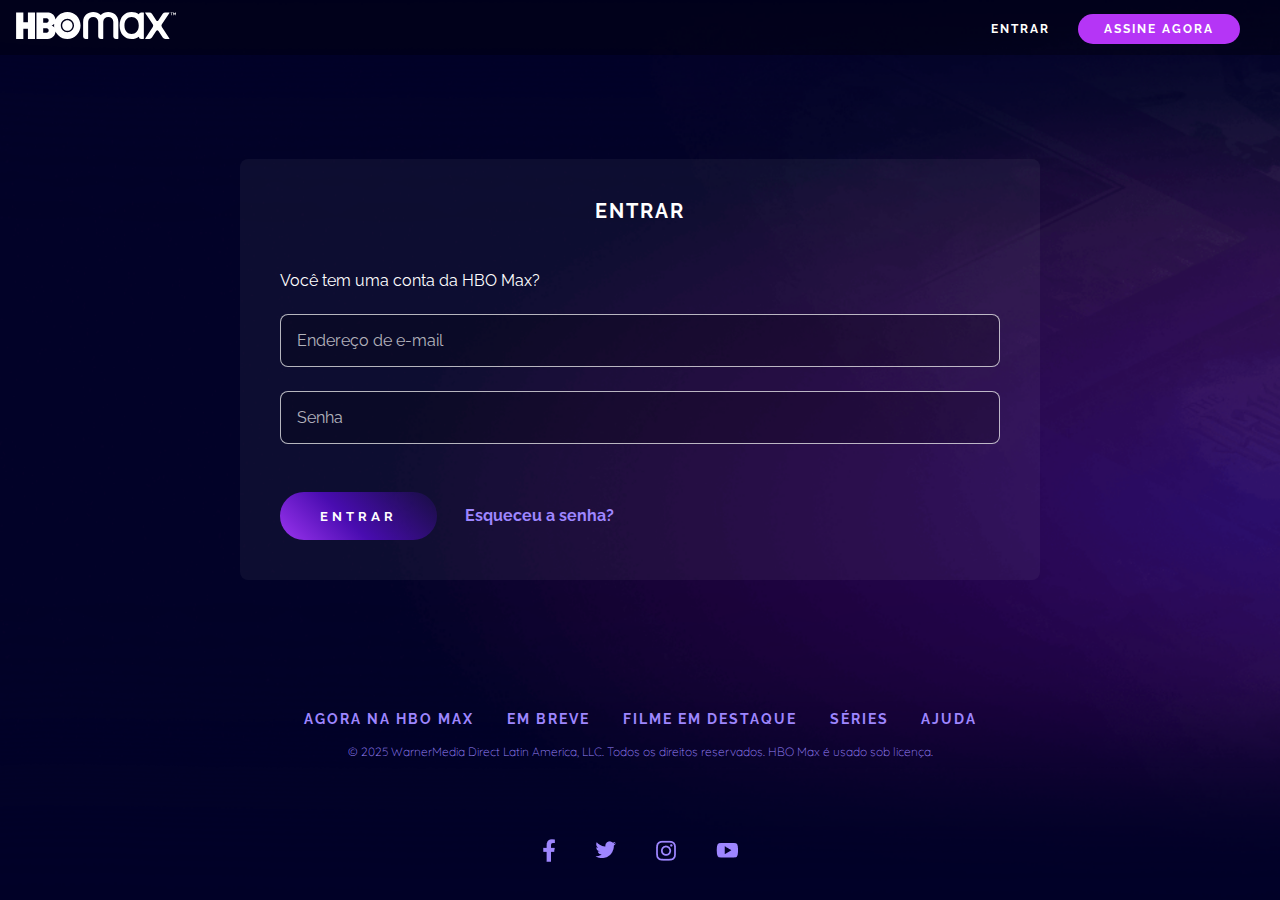
<file: signin.html>
<!DOCTYPE html>
<html lang="en">

<head>
  <meta charset="UTF-8" />
  <meta http-equiv="X-UA-Compatible" content="IE=edge" />
  <meta name="viewport" content="width=device-width, initial-scale=1.0" />
  <link rel="stylesheet" href="assets/css/signIn.css" />
  <title>Entrar | HBO Max</title>
</head>

<body>
  <nav class="menu">
    <a href="index.html" class="menu__logo">
      <img src="assets/images/hbo-logo.svg" alt="Logotipo HBOMax com o nome da marca" class="menu__logo-image" />
    </a>
    <div>
      <a href="signIn.html" class="menu__item">Entrar</a>
      <a href="#subscription" class="menu__item menu__item--button button">
        Assine Agora
      </a>
    </div>
  </nav>
  <main class="content">
    <form class="login container">
      <h1 class="login__title">Entrar</h1>
      <label class="login__label"> Você tem uma conta da HBO Max? </label>
      <input class="login__field" type="email" name="email" id="email" placeholder="Endereço de e-mail" />
      <input class="login__field" type="password" name="password" id="password" placeholder="Senha" minlength="8" />

      <div class="login__actions">
        <button type="submit" class="button button--gradient">Entrar</button>
        <a href="#" class="login__link"> Esqueceu a senha? </a>
      </div>
    </form>
  </main>

  <footer class="footer container">
    <div>
      <a class="footer__link" href="https://www.hbomax.com/br/pt/sitemap">
        Agora na HBO Max
      </a>
      <a class="footer__link" href="https://www.hbomax.com/br/pt/coming-soon">
        Em breve
      </a>
      <a class="footer__link" href="https://www.hbomax.com/br/pt/feature">
        Filme em destaque
      </a>
      <a class="footer__link" href="https://www.hbomax.com/br/pt/series">Séries</a>
      <a class="footer__link" href="https://help.hbomax.com/br">Ajuda</a>
    </div>
    <p class="text--small footer__legal">
      © 2025 WarnerMedia Direct Latin America, LLC. Todos os direitos
      reservados. HBO Max é usado sob licença.
    </p>
    <div class="footer__social">
      <a href="#" class="footer__social-link">
        <img src="assets/images/fb_0.png" alt="Facebook" />
      </a>
      <a href="#" class="footer__social-link">
        <img src="assets/images/twitter_0.png" alt="Twitter" />
      </a>
      <a href="#" class="footer__social-link">
        <img src="assets/images/instagram_0.png" alt="Instagram" />
      </a>
      <a href="#" class="footer__social-link">
        <img src="assets/images/youtube_0.png" alt="Youtube" />
      </a>
    </div>
  </footer>
</body>

</html>
</file>
<file: assets/css/signIn.css>
@import url("global.css");

body {
  background-image: url("../images/background-movies-series.png");
  background-size: cover;
  height: 100vh;
}

.content {
  display: flex;
  justify-content: center;
  align-items: center;
  font-family: "Quicksand", cursive;
  width: 100%;
  height: 70%;
  padding: 24px;
}

.menu {
  position: relative;
}

.login {
  width: 100%;
  max-width: 800px;
  background-color: var(--form-bg-color);
  border-radius: 8px;
  display: flex;
  flex-direction: column;
  gap: 24px;
  padding: 40px;
}

.login__title {
  letter-spacing: 2px;
  text-transform: uppercase;
  font-size: 1.25rem;
  margin-bottom: 24px;
}

.login__label {
  text-align: left;
}

.login__field {
  background: var(--form-field-bg-color);
  border: var(--form-field-border);
  border-radius: 8px;
  color: var(--text-color);
  padding: 16px;
  font-size: 1rem;
}

.login__field::placeholder {
  color: var(--form-field-placeholder);
}

.login__field:invalid {
  border-color: var(--form-field-error);
}

.login__actions {
  margin-top: 24px;
  text-align: left;
}

.login__link {
  color: var(--link-color);
  text-decoration: none;
  margin-left: 24px;
  font-weight: bold;
}

/* Media Queries */

@media screen and (max-width: 480px) {
  body {
    height: auto;
  }

  .login__actions .button {
    display: block;
    margin-bottom: 24px;
  }

  .login__link {
    margin: 0;
  }
}
</file>
